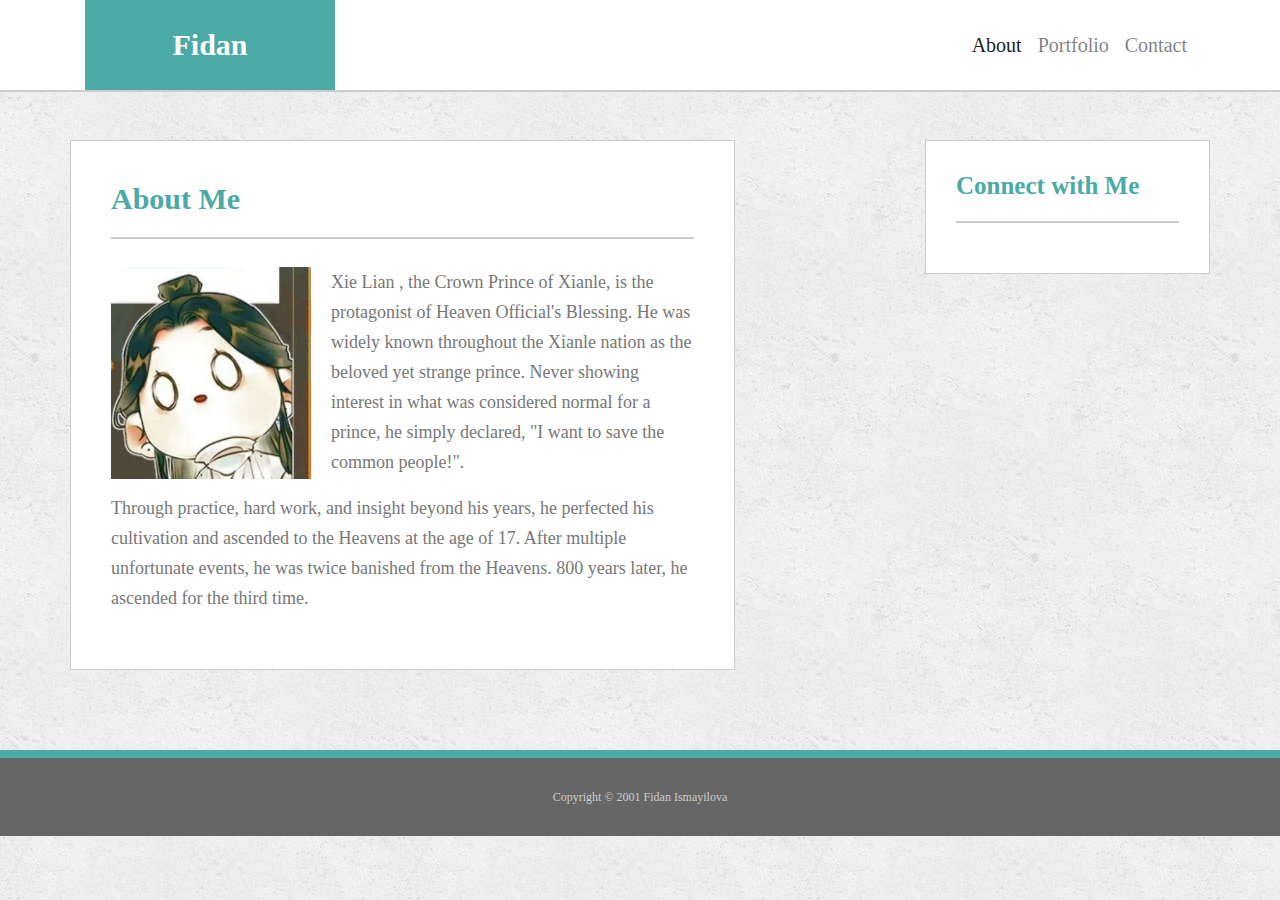
<file: index.html>
<!doctype html>
<html lang="en">
  <head>
    <title>About</title>
    <!-- Required meta tags -->
    <meta charset="utf-8">
    <meta name="viewport" content="width=device-width, initial-scale=1, shrink-to-fit=no">

    <!-- Bootstrap CSS -->
    <link rel="stylesheet" href="https://stackpath.bootstrapcdn.com/bootstrap/4.3.1/css/bootstrap.min.css" integrity="sha384-ggOyR0iXCbMQv3Xipma34MD+dH/1fQ784/j6cY/iJTQUOhcWr7x9JvoRxT2MZw1T" crossorigin="anonymous">
    <link rel="stylesheet" href="https://pro.fontawesome.com/releases/v5.10.0/css/all.css" integrity="sha384-AYmEC3Yw5cVb3ZcuHtOA93w35dYTsvhLPVnYs9eStHfGJvOvKxVfELGroGkvsg+p" crossorigin="anonymous"/>
    <link rel="stylesheet" href="./asset/style/style.css">
  </head>
  <body>
    <header>
            <nav class="navbar navbar-expand-lg navbar-light bg-light">
                <div class="container">
                    <a class="navbar-brand" href="#"></i>Fidan</a>
                    <button class="navbar-toggler" type="button" data-toggle="collapse" data-target="#navbarSupportedContent" aria-controls="navbarSupportedContent" aria-expanded="false" aria-label="Toggle navigation">
                    <span class="navbar-toggler-icon"></span>
                    </button>
                
                    <div class="collapse navbar-collapse" id="navbarSupportedContent">
                    <ul class="navbar-nav ml-auto">
                        <li class="nav-item active">
                        <a class="nav-link" href="index.html">About <span class="sr-only">(current)</span></a>
                        </li>
                        <li class="nav-item">
                        <a class="nav-link" href="portfolio.html">Portfolio</a>
                        </li>
                        <li class="nav-item">
                        <a class="nav-link " href="contact.html">Contact</a>
                        </li>
                    </ul>
                </div>
            </nav>
    </header>

    <section>
        <div class="container">
            <div class="row justify-content-between mt-5">
                    <div class="content col-7 ">
                        <div class="content-title">
                            <h2>About Me</h2>
                        </div>
                        <div class="content-body">
                            <div class="content-img">
                                <img src="./asset/img/full_xielian_cos_1608364327_ebc834e4_progressive.jpg" alt="my image">
                            </div>
                            <p>
                                Xie Lian , the Crown Prince of Xianle, is the protagonist of Heaven Official's Blessing. He was widely known throughout the Xianle nation as the beloved yet strange prince. Never showing interest in what was considered normal for a prince, he simply declared, "I want to save the common people!".
                            </p>
                            <p>
                                Through practice, hard work, and insight beyond his years, he perfected his cultivation and ascended to the Heavens at the age of 17. After multiple unfortunate events, he was twice banished from the Heavens. 800 years later, he ascended for the third time.
                            </p>
                        </div>
                    </div>
                    <div class="sidebar col-3 ">
                        <div class="content-title sidebar-title">
                            <h2>Connect with Me</h2>
                        </div>
                        <div class="d-flex justify-content-between">
                            <a href="#">
                                <i class="fab fa-github fa-3x" aria-hidden="true"></i>
                              </a>
                              <a href="#">
                                <i class="fab fa-linkedin fa-3x" aria-hidden="true"></i>
                              </a>
                              <a href="#">
                                <i class="fab fa-stack-overflow fa-3x" aria-hidden="true"></i> 
                              </a>
                        </div>
                    </div>
                </div>
        </div>
    </section>
    <footer>Copyright © 2001 Fidan Ismayilova</footer>






    <!-- Optional JavaScript -->
    <!-- jQuery first, then Popper.js, then Bootstrap JS -->
    <script src="https://code.jquery.com/jquery-3.3.1.slim.min.js" integrity="sha384-q8i/X+965DzO0rT7abK41JStQIAqVgRVzpbzo5smXKp4YfRvH+8abtTE1Pi6jizo" crossorigin="anonymous"></script>
    <script src="https://cdnjs.cloudflare.com/ajax/libs/popper.js/1.14.7/umd/popper.min.js" integrity="sha384-UO2eT0CpHqdSJQ6hJty5KVphtPhzWj9WO1clHTMGa3JDZwrnQq4sF86dIHNDz0W1" crossorigin="anonymous"></script>
    <script src="https://stackpath.bootstrapcdn.com/bootstrap/4.3.1/js/bootstrap.min.js" integrity="sha384-JjSmVgyd0p3pXB1rRibZUAYoIIy6OrQ6VrjIEaFf/nJGzIxFDsf4x0xIM+B07jRM" crossorigin="anonymous"></script>
  </body>
</html>
</file>
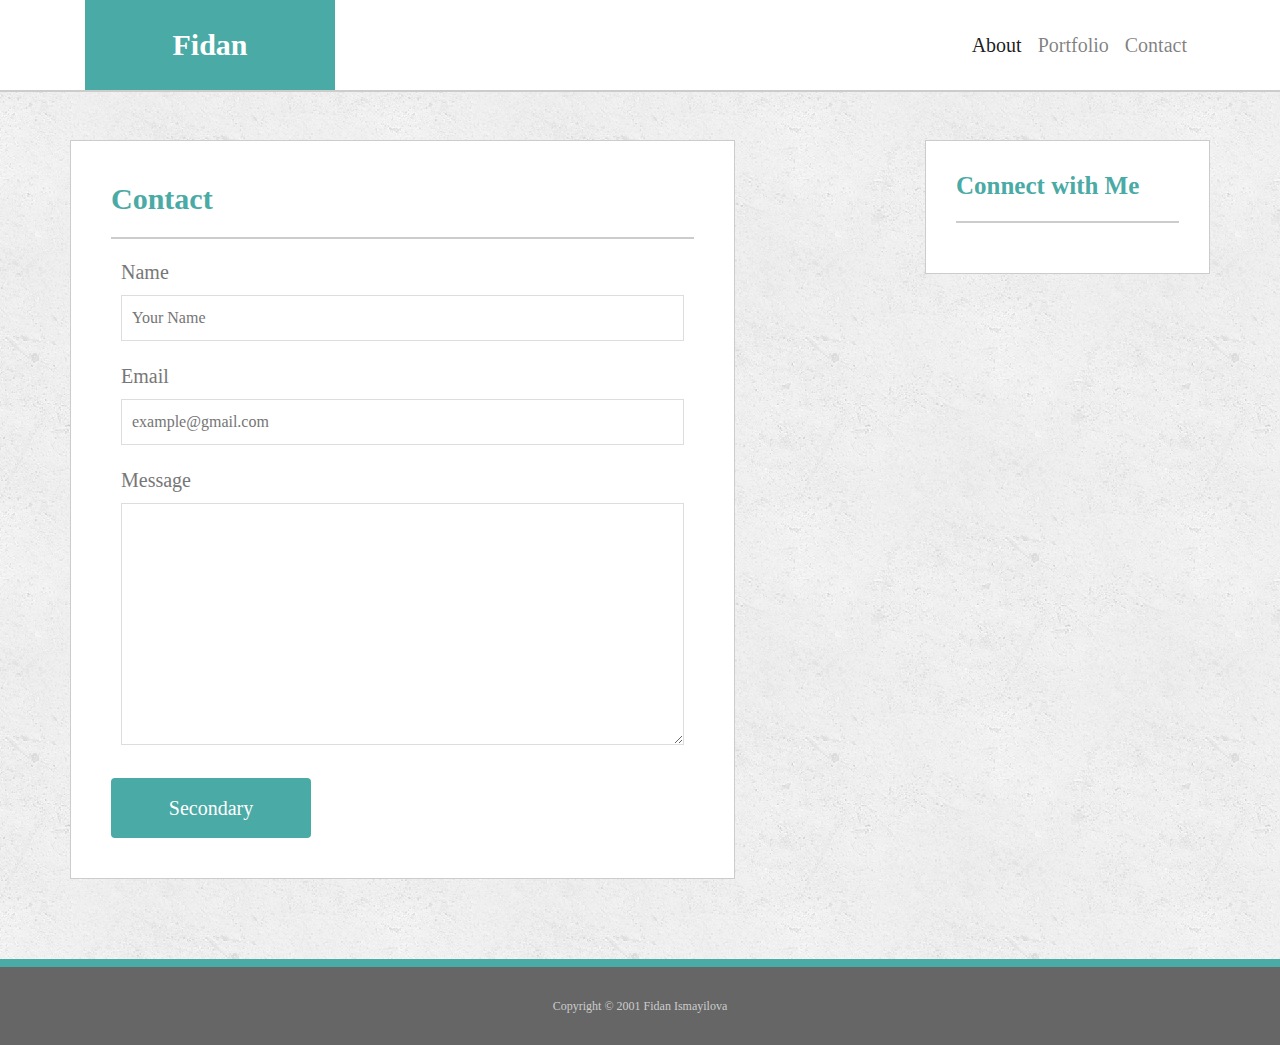
<file: contact.html>
<!doctype html>
<html lang="en">
  <head>
    <title>Contact</title>
    <!-- Required meta tags -->
    <meta charset="utf-8">
    <meta name="viewport" content="width=device-width, initial-scale=1, shrink-to-fit=no">

    <!-- Bootstrap CSS -->
    <link rel="stylesheet" href="https://stackpath.bootstrapcdn.com/bootstrap/4.3.1/css/bootstrap.min.css" integrity="sha384-ggOyR0iXCbMQv3Xipma34MD+dH/1fQ784/j6cY/iJTQUOhcWr7x9JvoRxT2MZw1T" crossorigin="anonymous">
    <link rel="stylesheet" href="https://pro.fontawesome.com/releases/v5.10.0/css/all.css" integrity="sha384-AYmEC3Yw5cVb3ZcuHtOA93w35dYTsvhLPVnYs9eStHfGJvOvKxVfELGroGkvsg+p" crossorigin="anonymous"/>
    <link rel="stylesheet" href="./asset/style/style.css">
  </head>
  <body>
    <header>
        <nav class="navbar navbar-expand-lg navbar-light bg-light">
            <div class="container">
                <a class="navbar-brand" href="#">Fidan</a>
                <button class="navbar-toggler" type="button" data-toggle="collapse" data-target="#navbarSupportedContent" aria-controls="navbarSupportedContent" aria-expanded="false" aria-label="Toggle navigation">
                <span class="navbar-toggler-icon"></span>
                </button>
            
                <div class="collapse navbar-collapse" id="navbarSupportedContent">
                <ul class="navbar-nav ml-auto">
                    <li class="nav-item active">
                    <a class="nav-link" href="index.html">About <span class="sr-only">(current)</span></a>
                    </li>
                    <li class="nav-item">
                    <a class="nav-link" href="portfolio.html">Portfolio</a>
                    </li>
                    <li class="nav-item">
                    <a class="nav-link " href="contact.html">Contact</a>
                    </li>
                </ul>
            </div>
        </nav>
</header>

      <section>
          <div class="container">
              <div class="row row justify-content-between mt-5">
                  <div class="content col-7">
                      <div class="content-title">
                          <h2>Contact</h2>
                      </div>
                      <div class="content-body-contact">          
                        <form>
                            <ul>
                                <li>
                                    <label for="name">Name</label>
                                    <input type="text" name="name" id="name" placeholder="Your Name" required>
                                </li>
                                <li>
                                    <label for="email">Email</label>
                                    <input type="mail" name="email" id="email" placeholder="example@gmail.com" required>
                                </li>
                                <li>
                                    <label for="message">Message</label>
                                    <textarea name="message" id="message" cols="30" rows="10" required></textarea>
                                </li>
                            </ul>
                            <button type="button" class="btn btn-secondary">Secondary</button>
                        </form>
                      </div>
                  </div>
                  <div class="sidebar col-3">
                    <div class="content-title sidebar-title">
                        <h2>Connect with Me</h2>
                    </div>
                    <div class="d-flex justify-content-between">
                        <a href="#">
                            <i class="fab fa-github fa-3x" aria-hidden="true"></i>
                          </a>
                          <a href="#">
                            <i class="fab fa-linkedin fa-3x" aria-hidden="true"></i>
                          </a>
                          <a href="#">
                            <i class="fab fa-stack-overflow fa-3x" aria-hidden="true"></i> 
                          </a>
                    </div>
                  </div>
              </div>
          </div>
      </section>
      <footer>Copyright © 2001 Fidan Ismayilova</footer>
      





    <!-- Optional JavaScript -->
    <!-- jQuery first, then Popper.js, then Bootstrap JS -->
    <script src="https://code.jquery.com/jquery-3.3.1.slim.min.js" integrity="sha384-q8i/X+965DzO0rT7abK41JStQIAqVgRVzpbzo5smXKp4YfRvH+8abtTE1Pi6jizo" crossorigin="anonymous"></script>
    <script src="https://cdnjs.cloudflare.com/ajax/libs/popper.js/1.14.7/umd/popper.min.js" integrity="sha384-UO2eT0CpHqdSJQ6hJty5KVphtPhzWj9WO1clHTMGa3JDZwrnQq4sF86dIHNDz0W1" crossorigin="anonymous"></script>
    <script src="https://stackpath.bootstrapcdn.com/bootstrap/4.3.1/js/bootstrap.min.js" integrity="sha384-JjSmVgyd0p3pXB1rRibZUAYoIIy6OrQ6VrjIEaFf/nJGzIxFDsf4x0xIM+B07jRM" crossorigin="anonymous"></script>
  </body>
</file>
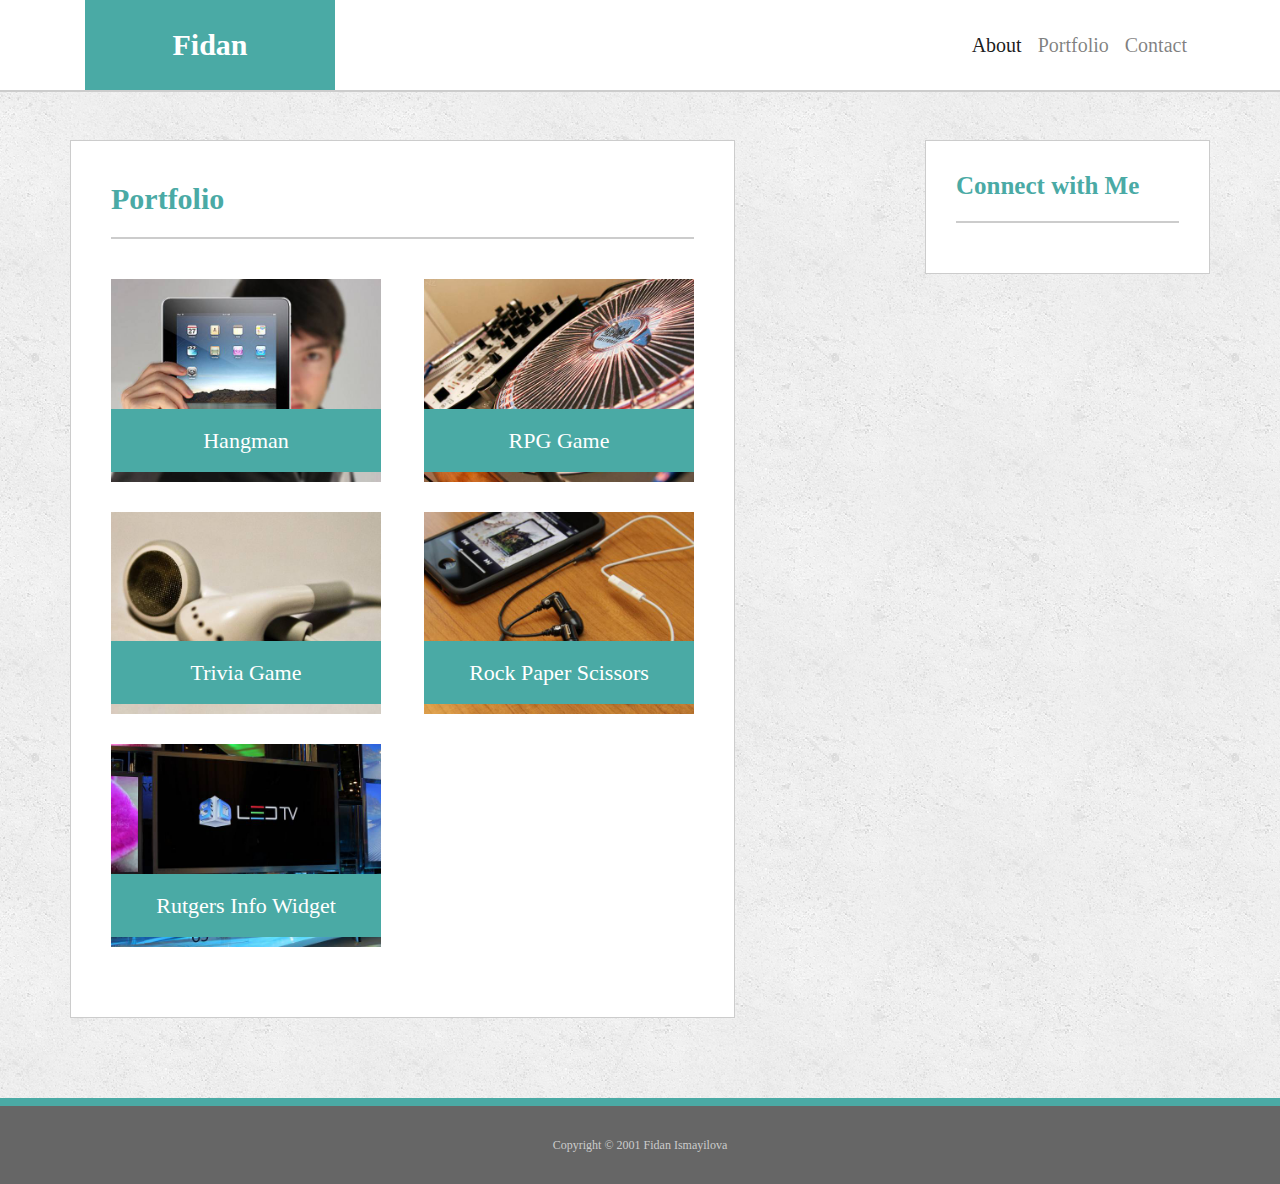
<file: portfolio.html>
<!doctype html>
<html lang="en">
  <head>
    <title>Portfolio</title>
    <!-- Required meta tags -->
    <meta charset="utf-8">
    <meta name="viewport" content="width=device-width, initial-scale=1, shrink-to-fit=no">

    <!-- Bootstrap CSS -->
    <link rel="stylesheet" href="https://stackpath.bootstrapcdn.com/bootstrap/4.3.1/css/bootstrap.min.css" integrity="sha384-ggOyR0iXCbMQv3Xipma34MD+dH/1fQ784/j6cY/iJTQUOhcWr7x9JvoRxT2MZw1T" crossorigin="anonymous">
    <link rel="stylesheet" href="https://pro.fontawesome.com/releases/v5.10.0/css/all.css" integrity="sha384-AYmEC3Yw5cVb3ZcuHtOA93w35dYTsvhLPVnYs9eStHfGJvOvKxVfELGroGkvsg+p" crossorigin="anonymous"/>
    <link rel="stylesheet" href="./asset/style/style.css">
  </head>
  <body>
    <header>
        <nav class="navbar navbar-expand-lg navbar-light bg-light">
            <div class="container">
                <a class="navbar-brand" href="#">Fidan</a>
                <button class="navbar-toggler" type="button" data-toggle="collapse" data-target="#navbarSupportedContent" aria-controls="navbarSupportedContent" aria-expanded="false" aria-label="Toggle navigation">
                <span class="navbar-toggler-icon"></span>
                </button>
            
                <div class="collapse navbar-collapse" id="navbarSupportedContent">
                <ul class="navbar-nav ml-auto">
                    <li class="nav-item active">
                    <a class="nav-link" href="index.html">About<span class="sr-only">(current)</span></a>
                    </li>
                    <li class="nav-item">
                    <a class="nav-link" href="portfolio.html">Portfolio</a>
                    </li>
                    <li class="nav-item">
                    <a class="nav-link " href="contact.html">Contact</a>
                    </li>
                </ul>
            </div>
        </nav>
</header>

      <section>
        <div class="container">
            <div class="row row justify-content-between mt-5">
                <div class="content col-7">
                    <div class="content-title">
                        <h2>Portfolio</h2>
                    </div>
                    <div class="content-body-portfolio">
                        <div class="img-box">
                            <img src="./asset/img/technics-q-c-640-480-1.jpg" alt="img">
                            <div class="text">Hangman</div>
                        </div>
                        <div class="img-box">
                            <img src="./asset/img/technics-q-c-640-480-2.jpg" alt="img">
                            <div class="text">RPG Game</div>
                        </div>
                        <div class="img-box">
                            <img src="./asset/img/technics-q-c-640-480-5.jpg" alt="img">
                            <div class="text">Trivia Game</div>
                        </div>
                        <div class="img-box">
                            <img src="./asset/img/technics-q-c-640-480-7.jpg" alt="img">
                            <div class="text">Rock Paper Scissors</div>
                        </div>
                        <div class="img-box">
                            <img src="./asset/img/technics-q-c-640-480-9.jpg" alt="img">
                            <div class="text">Rutgers Info Widget</div>
                        </div>
                    </div>
                </div>
                <div class="sidebar col-3">
                    <div class="content-title sidebar-title">
                        <h2>Connect with Me</h2>
                    </div>
                    <div class="d-flex justify-content-between">
                        <a href="#">
                            <i class="fab fa-github fa-3x" aria-hidden="true"></i>
                          </a>
                          <a href="#">
                            <i class="fab fa-linkedin fa-3x" aria-hidden="true"></i>
                          </a>
                          <a href="#">
                            <i class="fab fa-stack-overflow fa-3x" aria-hidden="true"></i> 
                          </a>
                    </div>
                </div>       
            </div>
        </div>
    </section>
    <footer>Copyright © 2001 Fidan Ismayilova</footer>





    <!-- Optional JavaScript -->
    <!-- jQuery first, then Popper.js, then Bootstrap JS -->
    <script src="https://code.jquery.com/jquery-3.3.1.slim.min.js" integrity="sha384-q8i/X+965DzO0rT7abK41JStQIAqVgRVzpbzo5smXKp4YfRvH+8abtTE1Pi6jizo" crossorigin="anonymous"></script>
    <script src="https://cdnjs.cloudflare.com/ajax/libs/popper.js/1.14.7/umd/popper.min.js" integrity="sha384-UO2eT0CpHqdSJQ6hJty5KVphtPhzWj9WO1clHTMGa3JDZwrnQq4sF86dIHNDz0W1" crossorigin="anonymous"></script>
    <script src="https://stackpath.bootstrapcdn.com/bootstrap/4.3.1/js/bootstrap.min.js" integrity="sha384-JjSmVgyd0p3pXB1rRibZUAYoIIy6OrQ6VrjIEaFf/nJGzIxFDsf4x0xIM+B07jRM" crossorigin="anonymous"></script>
  </body>
</file>
<file: asset/style/style.css>
*{
    margin: 0;
    padding: 0;
}

body{
    background: url(../img/concrete_seamless.png);
    font-family: Georgia, 'Times New Roman', Times, serif;
    height: 100vh;
}
p{
    color: #777;
    font-size: 18px;
    line-height: 30px;
}

ul li{
    list-style-type: none;
}

/* header */

header{
    position: sticky;
    top: 0;
    z-index: 99;
    width: 100%;
}

.navbar{
    background: #fff !important;
    border-bottom: 2px solid #ccc;
    padding: 0;
}

.navbar-brand{
    background: #4aaaa5;
    font-weight: 700;
    font-size: 30px;
    text-align: center;
    height: 90px;
    width: 250px;
    color: white !important;
    line-height: 80px;
}
.navbar-nav li a{
    font-size: 20px;
}
/* footer */
footer{
    color: #ccc;
    background: #666;
    width: 100%;
    text-align: center;
    border-top: 8px solid #4aaaa5;
    font-size: 12px;
    padding: 30px 0;

}
/* main section*/

.content{
    background: #fff;
    border: 1px solid #ccc;   
    margin: 0 40px 80px 0;
    width: 100%;
    max-width: 700px;   
    padding: 40px;
}
.content-title h2{
    font-size: 30px;
    font-weight: 700 !important;
    color: #4aaaa5;
    border-bottom: 2px solid #ccc;
    padding-bottom: 20px;

}
.content-img img{
    width: 200px;
    float: left;
    margin-right: 20px;
}
.content-body{
    padding-top: 20px;
}
/*sidebar*/
.sidebar{
    background: #fff;
    border: 1px solid #ccc;   
    padding: 30px;
    max-width: 300px;
    width: 100%;
    height: fit-content;
}
.d-flex{
    margin-top: 20px;
}
.sidebar-title h2{
    font-size: 25px;
}
.fa-github{
    color: #000;
}
.fa-linkedin{
    color: #00f;
}
.fa-stack-overflow{
    color: orange;
}

/*portfolio*/
.content-body-portfolio{
    display: flex;
    flex-wrap: wrap;
    justify-content: space-between;
    margin-top: 40px;
}
.img-box{
    width: 270px;
    position: relative;
    margin-bottom: 30px;
}
.img-box img{
    width: 100%;
}

.text{
    position: absolute;
    bottom: 10px;
    z-index: 30;
    background: #4aaaa5;
    font-size: 22px;
    color: white;
    text-align: center;
    width: 100%;
    padding: 15px;
}

/*contact*/
form{

    display: flex;
    flex-direction: column;
    justify-content: space-between;
}
form label{
    font-size: 20px;
    color: #777;
}

form li{
    display: block;
    padding: 10px;
}

form input, textarea{
    width: 100%;
    border: 1px solid #ddd;
}

form input{
    padding: 10px;
}

.btn{
    background: #4aaaa5;
    color: #fff;
    width: 200px;
    cursor: pointer;
    padding: 15px;
    font-size: 20px;
    border: none;
}
</file>
